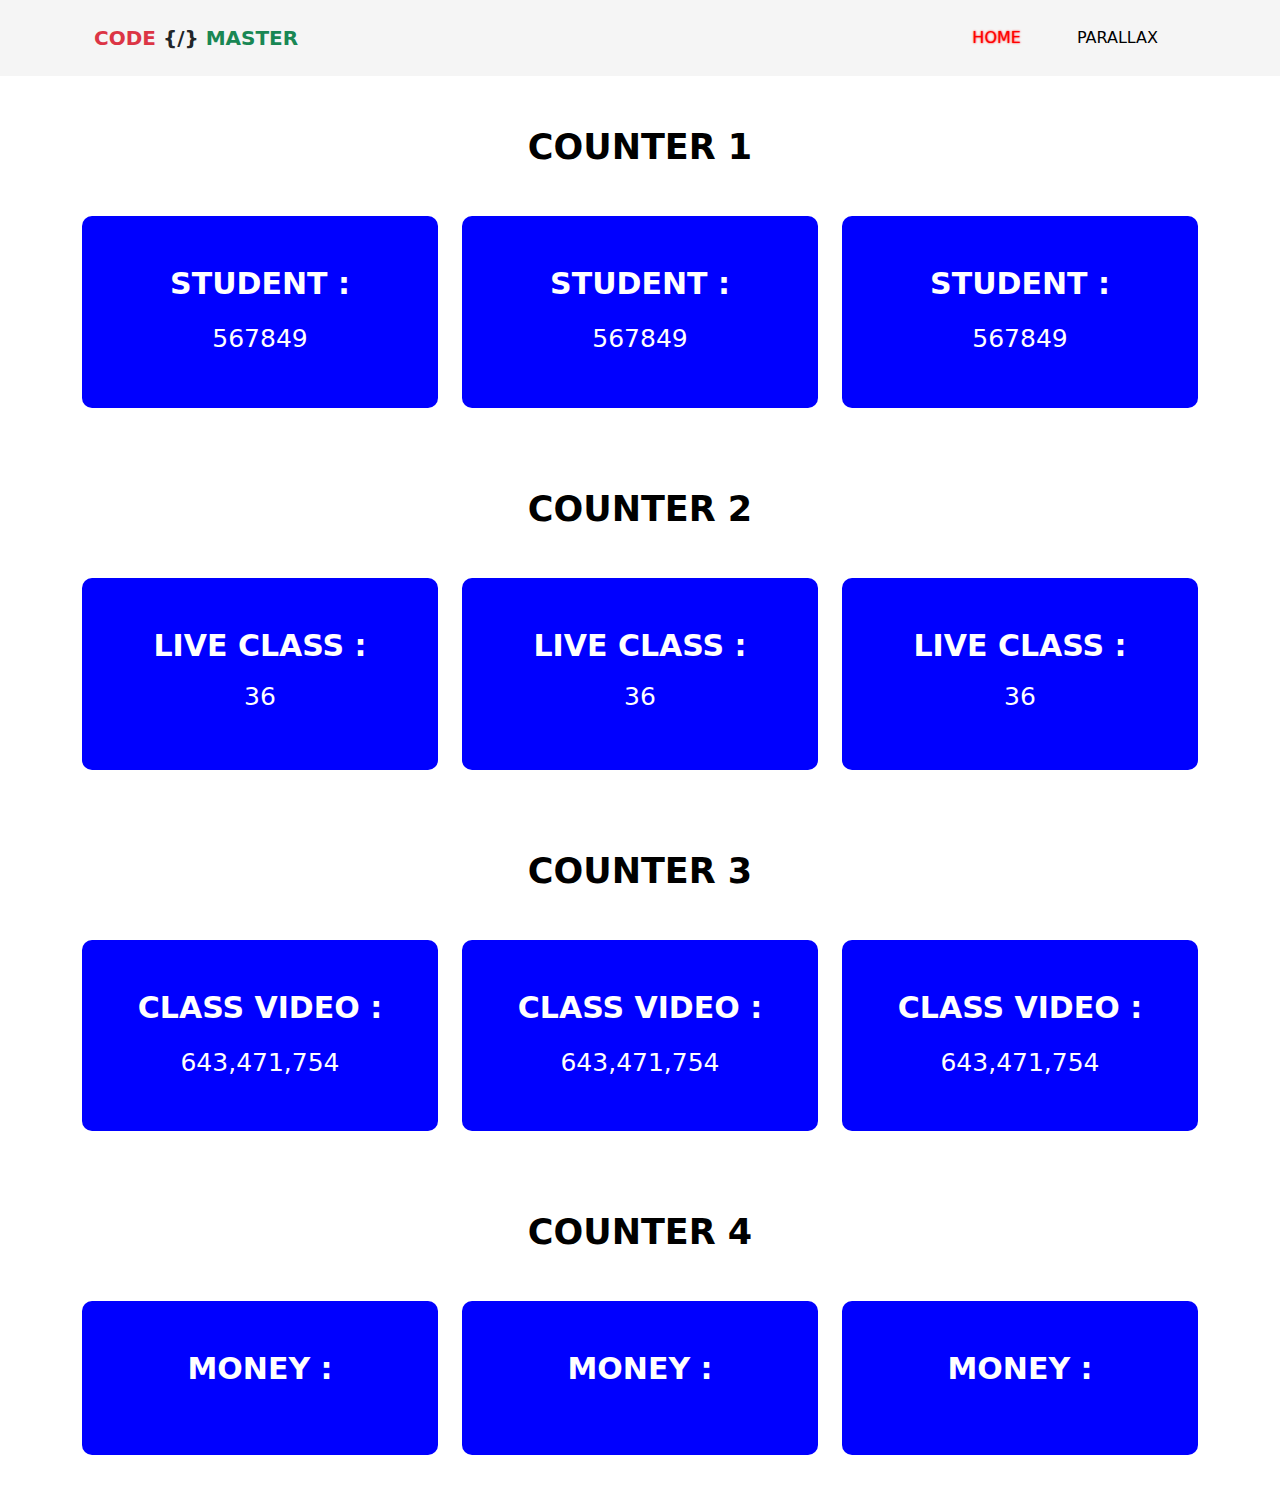
<file: index.html>
<!DOCTYPE html>
<html lang="en">
<head>
  <meta charset="UTF-8">
  <meta name="viewport" content="width=device-width, initial-scale=1.0">
  <!-- link css  -->
   <!-- 80.580WR07 -->
   <link rel="stylesheet" href="css/all.min.css">
   <link rel="stylesheet" href="css/bootstrap.css">
   <link rel="stylesheet" href="css/style.css">
   <link rel="stylesheet" href="css/media.css">
   <link rel="shortcut icon" href="img/logo_icon_sourav.png" type="image/x-icon">
  <title>Bootstrap template</title>
</head>
<body>
  <!-- header strat -->
  <header>
    <div class="container">
      <nav class="navbar navbar-expand-lg">
        <div class="container-fluid">
          <!-- logo start -->
          <a class="navbar-brand text-danger logo" href="#">CODE <span class="text-dark">{/}</span> <span class="text-success">MASTER</span></a>
          <!-- logo end -->
          <button class="navbar-toggler" type="button" data-bs-toggle="collapse" data-bs-target="#navbarSupportedContent" aria-controls="navbarSupportedContent" aria-expanded="false" aria-label="Toggle navigation">
            <span class="navbar-toggler-icon"></span>
          </button>
          <!-- menu start -->
          <div class="collapse navbar-collapse menu" id="navbarSupportedContent">
            <ul class="navbar-nav ms-auto mb-2 mb-lg-0">
              <li class="nav-item">
                <a class="nav-link active" aria-current="page" href="index.html">Home</a>
              </li>
              <li class="nav-item">
                <a class="nav-link" href="parallax.html">parallax</a>
              </li>
            </ul>
          </div>
          <!-- menu end -->
        </div>
      </nav>
    </div>
  </header>
  <!-- header end -->
   <!-- counter 1 strat -->
   <section class="counter_up">
    <h2 class="cm_h2 text-center">counter 1</h2>
    <div class="container">
      <div class="row">
        <!-- item  -->
        <div class="col-lg-4">
          <div class="box text-center">
            <h2 class="c_h2">student :</h2>
            <span class="counter c_span">1234456</span>
          </div>
        </div>
        <!-- item  -->
        <!-- item  -->
        <div class="col-lg-4">
          <div class="box text-center">
            <h2 class="c_h2">student :</h2>
            <span class="counter c_span">1234456</span>
          </div>
        </div>
        <!-- item  -->
        <!-- item  -->
        <div class="col-lg-4">
          <div class="box text-center">
            <h2 class="c_h2">student :</h2>
            <span class="counter c_span">1234456</span>
          </div>
        </div>
        <!-- item  -->
      </div>
    </div>
   </section>
  <!-- counter 1 end -->
  <!-- counter 2 strat -->
   <section class="counter_up">
    <h2 class="cm_h2 text-center">counter 2</h2>
    <div class="container">
      <div class="row">
        <!-- item  -->
        <div class="col-lg-4">
          <div class="box text-center">
            <h2 class="c_h2">live class  :</h2>
            <h1 class="count c_span">123456</h1>
          </div>
        </div>
        <!-- item  -->
        <!-- item  -->
        <div class="col-lg-4">
          <div class="box text-center">
            <h2 class="c_h2">live class  :</h2>
            <h1 class="count c_span">123456</h1>
          </div>
        </div>
        <!-- item  -->
        <!-- item  -->
        <div class="col-lg-4">
          <div class="box text-center">
            <h2 class="c_h2">live class  :</h2>
            <h1 class="count c_span">123456</h1>
          </div>
        </div>
        <!-- item  -->
      </div>
    </div>
   </section>
  <!-- counter 2 end -->
  <!-- counter 3 strat -->
   <section class="counter_up">
    <h2 class="cm_h2 text-center">counter 3</h2>
    <div class="container">
      <div class="row">
        <!-- item  -->
        <div class="col-lg-4">
          <div class="box text-center">
            <h2 class="c_h2">class video   :</h2>
            <span class="num c_span">0</span>
          </div>
        </div>
        <!-- item  -->
        <!-- item  -->
        <div class="col-lg-4">
          <div class="box text-center">
            <h2 class="c_h2">class video   :</h2>
            <span class="num c_span">0</span>
          </div>
        </div>
        <!-- item  -->
        <!-- item  -->
        <div class="col-lg-4">
          <div class="box text-center">
            <h2 class="c_h2">class video   :</h2>
            <span class="num c_span">0</span>
          </div>
        </div>
        <!-- item  -->
      </div>
    </div>
   </section>
  <!-- counter 3 end -->
  <!-- counter 4 strat -->
   <section class="counter_up">
    <h2 class="cm_h2 text-center">counter 4</h2>
    <div class="container">
      <div class="row">
        <!-- item  -->
        <div class="col-lg-4">
          <div class="box text-center">
            <h2 class="c_h2">money :</h2>
            <div class="counterRoll" data-number="123456"></div>
          </div>
        </div>
        <!-- item  -->
        <!-- item  -->
        <div class="col-lg-4">
          <div class="box text-center">
            <h2 class="c_h2">money :</h2>
            <div class="counterRoll" data-number="123456"></div>
          </div>
        </div>
        <!-- item  -->
        <!-- item  -->
        <div class="col-lg-4">
          <div class="box text-center">
            <h2 class="c_h2">money :</h2>
            <div class="counterRoll" data-number="123456"></div>
          </div>
        </div>
        <!-- item  -->
      </div>
    </div>
   </section>
  <!-- counter 4 end -->
   
  <script src="js/jquery-1.12.4.min.js"></script>
  <script src="js/waypoints.min.js"></script>
  <script src="counter_up/jquery.counterup.min.js"></script>
  <script src="count_up_me/countMe.min.js"></script>
  <script src="animated_counting/js/jquery.numscroll.min.js"></script>
  <script src="animating-roll-number/js/jquery.rollNumber.js"></script>
  <script src="js/bootstrap.bundle.min.js"></script>
  <script src="js/custom.js"></script>
</body>
</html>
</file>
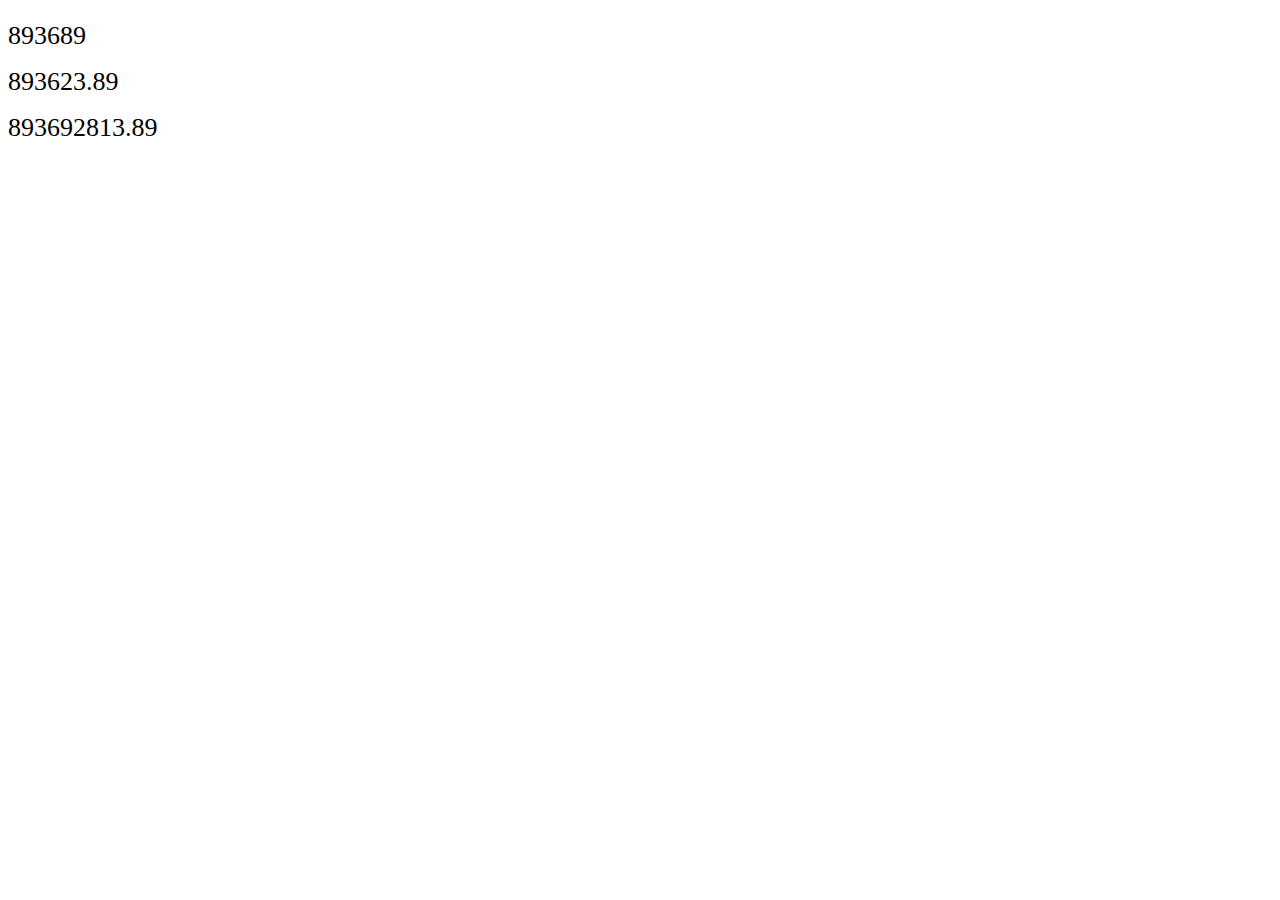
<file: animated_counting/index.html>
<!DOCTYPE html>
<html>
	<head>
		<meta charset="UTF-8">
		<title></title>
		<style type="text/css">
			* {
				font-size: 26px;
				line-height: 20px;
			}
		</style>
	</head>
	<body>
		<p><span id="num0">1000</span></p>
		<p><span id="num1"></span></p>
		<p><span id="num2"></span></p>
	</body>
	<script src="https://code.jquery.com/jquery-3.7.0.min.js"></script>
	<script src="js/jquery.numscroll.min.js" type="text/javascript" charset="utf-8"></script>
	<script type="text/javascript">
		$(function() {
			//num0
			var num0 = 893689,
				addNum0, newNum0;
			$('#num0').text(num0);
			setInterval(function() {
				addNum0 = Math.random() * 1000;
				newNum0 = parseInt(num0) + parseInt(addNum0);
				num0 = newNum0;
				$('#num0').numScroll({
					number: newNum0
				})
			}, 1500)

			//num1
			var num1 = 893623.89,
				addNum1, newNum1;
			$('#num1').text(num1);
			setInterval(function() {
				addNum1 = Math.random() * 1000;
				newNum1 = (parseFloat(num1) + parseFloat(addNum1)).toFixed(2);
				num1 = newNum1;
				$('#num1').numScroll({
					number: newNum1
				})
			}, 1500)

			//num2
			var num2 = '893692813.89',
				addNum2, newNum2;
			$('#num2').text(num2);
			setInterval(function() {
				addNum2 = Math.random() * 10000;
				newNum2 = (parseFloat(num2) + parseFloat(addNum2)).toFixed(2);
				num2 = newNum2;
				$('#num2').numScroll({
					number: newNum2,
					symbol: true
				})
			}, 1800)
		})
	</script>
</html>
</file>
<file: css/style.css>
.section{
    margin-bottom: 50px;
}
/* headr strat */
header{
    padding: 10px 0px;
    background-color: whitesmoke;
}
.logo{
    font-weight: 700;
}
.menu ul li{
    padding: 0px 20px;
}
.menu ul li a{
    font-weight: 500;
    color: black;
    text-transform: uppercase;
    transition: 0.3s;
}
.menu ul li a:hover{
    color: green;
    text-shadow: 0px 0px 2px green;
}
.active{
    color: red !important;
    text-shadow: 0px 0px 2px red;
}
.active:hover{
    text-shadow: 0px 0px 2px red !important;
}
/* headr end */
.counter_up{
    padding: 30px 0px;
}
.cm_h2{
    padding: 20px 0px 40px;
    font-size: 35px;
    font-weight: 700;
    color: black;
    text-transform: uppercase;
    transition: 0.4s;
    cursor: pointer;
}
.cm_h2:hover{
    color: red;
}
.box{
    padding: 50px 0px;
    background-color: blue;
    border-radius: 10px;
}
.c_h2{
    padding: 0px 0px 10px 0px;
    font-size: 30px;
    font-weight: 700;
    color: white;
    text-transform: uppercase;
}
.c_span{
    font-size: 25px;
    font-weight: 500;
    color: white;
}
.c_box{
    background-color: white;
    color: black;
}
</file>
<file: css/media.css>
/* Extra small devices (portrait phones, less than 576px) */
@media (max-width: 575.98px) {
  
 }

/* Small devices (landscape phones, 576px and up) */
@media (min-width: 576px) and (max-width: 767.98px) {
  
 }

/* Medium devices (tablets, 768px and up) */
@media (min-width: 768px) and (max-width: 991.98px) {
  
 }

/* Large devices (desktops, 992px and up) */
@media (min-width: 992px) and (max-width: 1199.98px) { 
  
}

/* Extra large devices (large desktops, 1200px and up) */
@media (min-width: 1200px) and (max-width: 1399.98px) {
  
 }
 
/* Extra extra large devices (large desktops, 1400px and up) */
@media (min-width: 1400px) {
  
 }
</file>
